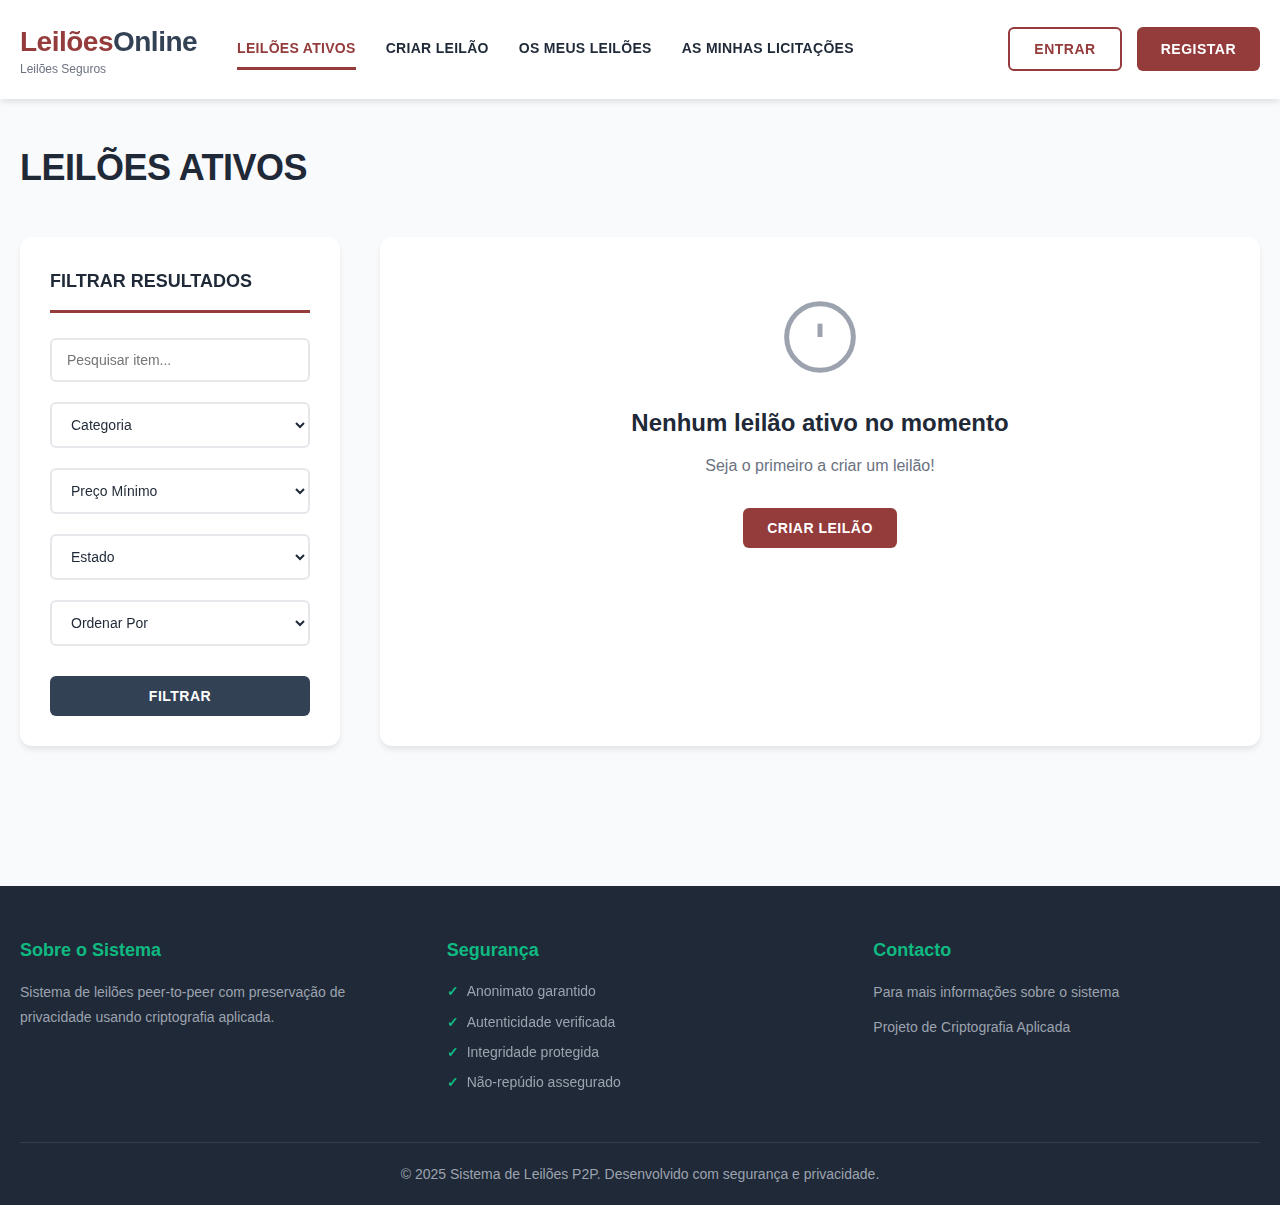
<file: index.html>
<!DOCTYPE html>
<html lang="pt">
<head>
    <meta charset="UTF-8">
    <meta name="viewport" content="width=device-width, initial-scale=1.0">
    <title>Sistema de Leilões P2P</title>
    <link rel="stylesheet" href="styles.css">
</head>
<body>
    <!-- Header -->
    <header class="header">
        <div class="container">
            <div class="logo">
                <h1>Leilões<span>Online</span></h1>
                <p class="logo-subtitle">Leilões Seguros</p>
            </div>
            <nav class="nav">
                <a href="#" class="nav-link active" data-page="leiloes">LEILÕES ATIVOS</a>
                <a href="#" class="nav-link" data-page="criar">CRIAR LEILÃO</a>
                <a href="#" class="nav-link" data-page="meus-leiloes">OS MEUS LEILÕES</a>
                <a href="#" class="nav-link" data-page="minhas-licitacoes">AS MINHAS LICITAÇÕES</a>
            </nav>
            <div class="user-actions">
                <button class="btn-secondary" id="btnLogin">Entrar</button>
                <button class="btn-primary" id="btnRegister">Registar</button>
            </div>
        </div>
    </header>

    <!-- Main Content -->
    <main class="main-content">
        <div class="container">
            <!-- Leilões Ativos Page -->
            <section id="page-leiloes" class="page-section active">
                <div class="page-header">
                    <h2>LEILÕES ATIVOS</h2>
                </div>

                <div class="content-wrapper">
                    <aside class="filters-sidebar">
                        <div class="filter-card">
                            <h3 class="filter-title">FILTRAR RESULTADOS</h3>
                            
                            <div class="filter-group">
                                <input type="text" class="filter-input" placeholder="Pesquisar item...">
                            </div>

                            <div class="filter-group">
                                <select class="filter-select">
                                    <option value="">Categoria</option>
                                    <option value="eletronicos">Eletrónicos</option>
                                    <option value="imoveis">Imóveis</option>
                                    <option value="veiculos">Veículos</option>
                                    <option value="arte">Arte e Colecionáveis</option>
                                    <option value="outros">Outros</option>
                                </select>
                            </div>

                            <div class="filter-group">
                                <select class="filter-select">
                                    <option value="">Preço Mínimo</option>
                                    <option value="0-100">0€ - 100€</option>
                                    <option value="100-500">100€ - 500€</option>
                                    <option value="500-1000">500€ - 1.000€</option>
                                    <option value="1000+">1.000€+</option>
                                </select>
                            </div>

                            <div class="filter-group">
                                <select class="filter-select">
                                    <option value="">Estado</option>
                                    <option value="aberto">Aberto</option>
                                    <option value="encerrado">Encerrado</option>
                                    <option value="aguardando">Aguardando Pagamento</option>
                                </select>
                            </div>

                            <div class="filter-group">
                                <select class="filter-select">
                                    <option value="">Ordenar Por</option>
                                    <option value="recentes">Mais Recentes</option>
                                    <option value="termina-breve">Termina Breve</option>
                                    <option value="preco-baixo">Preço: Baixo para Alto</option>
                                    <option value="preco-alto">Preço: Alto para Baixo</option>
                                </select>
                            </div>

                            <button class="btn-filter">FILTRAR</button>
                        </div>
                    </aside>

                    <section class="auctions-grid">
                        <!-- Os leilões ativos serão carregados dinamicamente aqui -->
                        <div class="empty-state">
                            <svg class="empty-icon" viewBox="0 0 24 24" fill="none" stroke="currentColor">
                                <circle cx="12" cy="12" r="10"/>
                                <line x1="12" y1="8" x2="12" y2="12"/>
                                <line x1="12" y1="16" x2="12.01" y2="16"/>
                            </svg>
                            <h3>Nenhum leilão ativo no momento</h3>
                            <p>Seja o primeiro a criar um leilão!</p>
                            <button class="btn-primary" onclick="navigateTo('criar')">CRIAR LEILÃO</button>
                        </div>
                    </section>
                </div>
            </section>

            <!-- Criar Leilão Page -->
            <section id="page-criar" class="page-section">
                <div class="page-header">
                    <h2>CRIAR NOVO LEILÃO</h2>
                </div>

                <div class="form-container">
                    <form id="formCriarLeilao" class="auction-form">
                        <div class="form-grid">
                            <div class="form-group full-width">
                                <label for="itemDescricao">Descrição do Item *</label>
                                <input type="text" id="itemDescricao" required placeholder="Ex: Smartphone Premium 2024">
                            </div>

                            <div class="form-group full-width">
                                <label for="itemDetalhes">Detalhes do Item *</label>
                                <textarea id="itemDetalhes" rows="4" required placeholder="Descreva o item em detalhe..."></textarea>
                            </div>

                            <div class="form-group">
                                <label for="categoria">Categoria *</label>
                                <select id="categoria" required>
                                    <option value="">Selecione uma categoria</option>
                                    <option value="eletronicos">Eletrónicos</option>
                                    <option value="imoveis">Imóveis</option>
                                    <option value="veiculos">Veículos</option>
                                    <option value="arte">Arte e Colecionáveis</option>
                                    <option value="outros">Outros</option>
                                </select>
                            </div>

                            <div class="form-group">
                                <label for="precoMinimo">Preço Mínimo (€)</label>
                                <input type="number" id="precoMinimo" min="0" step="0.01" placeholder="Opcional">
                            </div>

                            <div class="form-group">
                                <label for="dataEncerramento">Data de Encerramento *</label>
                                <input type="date" id="dataEncerramento" required>
                            </div>

                            <div class="form-group">
                                <label for="horaEncerramento">Hora de Encerramento *</label>
                                <input type="time" id="horaEncerramento" required>
                            </div>

                            <div class="form-group full-width">
                                <label for="imagemItem">Imagem do Item</label>
                                <input type="file" id="imagemItem" accept="image/*">
                                <small>Formatos aceites: JPG, PNG, GIF (máx. 5MB)</small>
                            </div>
                        </div>

                        <div class="form-actions">
                            <button type="submit" class="btn-primary">CRIAR LEILÃO</button>
                            <button type="reset" class="btn-secondary">LIMPAR FORMULÁRIO</button>
                        </div>
                    </form>
                </div>
            </section>

            <!-- Meus Leilões Page -->
            <section id="page-meus-leiloes" class="page-section">
                <div class="page-header">
                    <h2>OS MEUS LEILÕES</h2>
                </div>

                <div class="my-auctions-container">
                    <div class="auctions-grid">
                        <!-- Os leilões do utilizador serão carregados dinamicamente aqui -->
                        <div class="empty-state">
                            <svg class="empty-icon" viewBox="0 0 24 24" fill="none" stroke="currentColor">
                                <circle cx="12" cy="12" r="10"/>
                                <line x1="12" y1="8" x2="12" y2="12"/>
                                <line x1="12" y1="16" x2="12.01" y2="16"/>
                            </svg>
                            <h3>Ainda não criou nenhum leilão</h3>
                            <p>Crie o seu primeiro leilão e comece a vender!</p>
                            <button class="btn-primary" onclick="navigateTo('criar')">CRIAR LEILÃO</button>
                        </div>
                    </div>
                </div>
            </section>

            <!-- Minhas Licitações Page -->
            <section id="page-minhas-licitacoes" class="page-section">
                <div class="page-header">
                    <h2>AS MINHAS LICITAÇÕES</h2>
                </div>

                <div class="my-bids-container">
                    <div class="auctions-grid">
                        <!-- As licitações do utilizador serão carregadas dinamicamente aqui -->
                        <div class="empty-state">
                            <svg class="empty-icon" viewBox="0 0 24 24" fill="none" stroke="currentColor">
                                <circle cx="12" cy="12" r="10"/>
                                <line x1="12" y1="8" x2="12" y2="12"/>
                                <line x1="12" y1="16" x2="12.01" y2="16"/>
                            </svg>
                            <h3>Ainda não fez nenhuma licitação</h3>
                            <p>Explore os leilões ativos e faça a sua primeira licitação!</p>
                            <button class="btn-primary" onclick="navigateTo('leiloes')">VER LEILÕES</button>
                        </div>
                    </div>
                </div>
            </section>

            <!-- Login Page -->
            <section id="page-login" class="page-section">
                <div class="page-header">
                    <h2>ENTRAR</h2>
                </div>

                <div class="auth-container">
                    <div class="auth-card">
                        <div class="auth-header">
                            <svg class="auth-icon" viewBox="0 0 24 24" fill="none" stroke="currentColor">
                                <path d="M15 3h4a2 2 0 0 1 2 2v14a2 2 0 0 1-2 2h-4"/>
                                <polyline points="10 17 15 12 10 7"/>
                                <line x1="15" y1="12" x2="3" y2="12"/>
                            </svg>
                            <h3>Bem-vindo de volta!</h3>
                            <p>Entre com as suas credenciais para aceder ao sistema</p>
                        </div>

                        <form id="formLogin" class="auth-form">
                            <div class="form-group">
                                <label for="loginEmail">Email ou Nome de Utilizador *</label>
                                <input type="text" id="loginEmail" required placeholder="exemplo@email.com">
                            </div>

                            <div class="form-group">
                                <label for="loginPassword">Palavra-passe *</label>
                                <input type="password" id="loginPassword" required placeholder="••••••••">
                            </div>

                            <div class="form-options">
                                <label class="checkbox-label">
                                    <input type="checkbox" id="rememberMe">
                                    <span>Lembrar-me</span>
                                </label>
                                <a href="#" class="link-text">Esqueceu a palavra-passe?</a>
                            </div>

                            <button type="submit" class="btn-primary btn-full">ENTRAR</button>
                        </form>

                        <div class="auth-footer">
                            <p>Ainda não tem conta? <a href="#" class="link-primary" onclick="navigateTo('register'); return false;">Registar agora</a></p>
                        </div>

                        <div class="auth-divider">
                            <span>OU</span>
                        </div>

                        <div class="security-info">
                            <svg class="security-icon" viewBox="0 0 24 24" fill="none" stroke="currentColor">
                                <rect x="3" y="11" width="18" height="11" rx="2" ry="2"/>
                                <path d="M7 11V7a5 5 0 0 1 10 0v4"/>
                            </svg>
                            <div class="security-text">
                                <strong>Segurança Garantida</strong>
                                <p>Todas as comunicações são protegidas com criptografia de ponta a ponta</p>
                            </div>
                        </div>
                    </div>
                </div>
            </section>

            <!-- Register Page -->
            <section id="page-register" class="page-section">
                <div class="page-header">
                    <h2>REGISTAR</h2>
                </div>

                <div class="auth-container">
                    <div class="auth-card">
                        <div class="auth-header">
                            <svg class="auth-icon" viewBox="0 0 24 24" fill="none" stroke="currentColor">
                                <path d="M16 21v-2a4 4 0 0 0-4-4H5a4 4 0 0 0-4 4v2"/>
                                <circle cx="8.5" cy="7" r="4"/>
                                <line x1="20" y1="8" x2="20" y2="14"/>
                                <line x1="23" y1="11" x2="17" y2="11"/>
                            </svg>
                            <h3>Criar Nova Conta</h3>
                            <p>Junte-se ao sistema de leilões P2P seguro e privado</p>
                        </div>

                        <form id="formRegister" class="auth-form">
                            <div class="form-group">
                                <label for="registerName">Nome Completo *</label>
                                <input type="text" id="registerName" required placeholder="João Silva">
                            </div>

                            <div class="form-group">
                                <label for="registerEmail">Email *</label>
                                <input type="email" id="registerEmail" required placeholder="exemplo@email.com">
                            </div>

                            <div class="form-group">
                                <label for="registerUsername">Nome de Utilizador *</label>
                                <input type="text" id="registerUsername" required placeholder="joaosilva">
                                <small>Este será o seu identificador único no sistema</small>
                            </div>

                            <div class="form-group">
                                <label for="registerPassword">Palavra-passe *</label>
                                <input type="password" id="registerPassword" required placeholder="••••••••">
                                <small>Mínimo 8 caracteres, incluindo letras e números</small>
                            </div>

                            <div class="form-group">
                                <label for="registerPasswordConfirm">Confirmar Palavra-passe *</label>
                                <input type="password" id="registerPasswordConfirm" required placeholder="••••••••">
                            </div>

                            <div class="form-options">
                                <label class="checkbox-label">
                                    <input type="checkbox" id="acceptTerms" required>
                                    <span>Aceito os <a href="#" class="link-text">termos e condições</a></span>
                                </label>
                            </div>

                            <button type="submit" class="btn-primary btn-full">CRIAR CONTA</button>
                        </form>

                        <div class="auth-footer">
                            <p>Já tem uma conta? <a href="#" class="link-primary" onclick="navigateTo('login'); return false;">Entrar</a></p>
                        </div>

                        <div class="auth-divider">
                            <span>PROCESSO DE REGISTO</span>
                        </div>

                        <div class="registration-steps">
                            <div class="step-item">
                                <div class="step-number">1</div>
                                <div class="step-content">
                                    <strong>Criar Conta</strong>
                                    <p>Preencha os seus dados pessoais</p>
                                </div>
                            </div>
                            <div class="step-item">
                                <div class="step-number">2</div>
                                <div class="step-content">
                                    <strong>Geração de Chaves</strong>
                                    <p>O sistema gera automaticamente as suas chaves criptográficas</p>
                                </div>
                            </div>
                            <div class="step-item">
                                <div class="step-number">3</div>
                                <div class="step-content">
                                    <strong>Verificação</strong>
                                    <p>Confirme o seu email para ativar a conta</p>
                                </div>
                            </div>
                        </div>

                        <div class="security-info">
                            <svg class="security-icon" viewBox="0 0 24 24" fill="none" stroke="currentColor">
                                <path d="M12 22s8-4 8-10V5l-8-3-8 3v7c0 6 8 10 8 10z"/>
                            </svg>
                            <div class="security-text">
                                <strong>Privacidade Garantida</strong>
                                <p>As suas chaves privadas nunca saem do seu dispositivo. Total anonimato nas transações.</p>
                            </div>
                        </div>
                    </div>
                </div>
            </section>
        </div>
    </main>

    <!-- Footer -->
    <footer class="footer">
        <div class="container">
            <div class="footer-content">
                <div class="footer-section">
                    <h4>Sobre o Sistema</h4>
                    <p>Sistema de leilões peer-to-peer com preservação de privacidade usando criptografia aplicada.</p>
                </div>
                <div class="footer-section">
                    <h4>Segurança</h4>
                    <ul>
                        <li>Anonimato garantido</li>
                        <li>Autenticidade verificada</li>
                        <li>Integridade protegida</li>
                        <li>Não-repúdio assegurado</li>
                    </ul>
                </div>
                <div class="footer-section">
                    <h4>Contacto</h4>
                    <p>Para mais informações sobre o sistema</p>
                    <p>Projeto de Criptografia Aplicada</p>
                </div>
            </div>
            <div class="footer-bottom">
                <p>&copy; 2025 Sistema de Leilões P2P. Desenvolvido com segurança e privacidade.</p>
            </div>
        </div>
    </footer>

    <script src="script.js"></script>
</body>
</html>
</file>
<file: styles.css>
/* Reset and Base Styles */
* {
    margin: 0;
    padding: 0;
    box-sizing: border-box;
}

:root {
    --primary-color: #943b3b;
    --primary-light: #bf6a6a;
    --primary-dark: #7a2e2e;
    --secondary-color: #334155;
    --secondary-light: #475569;
    --accent-color: #10b981;
    --accent-dark: #059669;
    --success-color: #10b981;
    --danger-color: #ef4444;
    --warning-color: #f59e0b;
    --text-dark: #1f2937;
    --text-medium: #6b7280;
    --text-light: #9ca3af;
    --bg-light: #f9fafb;
    --bg-white: #ffffff;
    --border-color: #e5e7eb;
    --shadow-sm: 0 1px 2px 0 rgba(0, 0, 0, 0.05);
    --shadow-md: 0 4px 6px -1px rgba(0, 0, 0, 0.1);
    --shadow-lg: 0 10px 15px -3px rgba(0, 0, 0, 0.1);
}

body {
    font-family: 'Segoe UI', Tahoma, Geneva, Verdana, sans-serif;
    color: var(--text-dark);
    background-color: var(--bg-light);
    line-height: 1.6;
}

.container {
    max-width: 1400px;
    margin: 0 auto;
    padding: 0 20px;
}

/* Header */
.header {
    background-color: var(--bg-white);
    box-shadow: var(--shadow-md);
    position: sticky;
    top: 0;
    z-index: 1000;
    padding: 20px 0;
}

.header .container {
    display: flex;
    justify-content: space-between;
    align-items: center;
    gap: 40px;
    flex-wrap: wrap;
}

.logo h1 {
    font-size: 28px;
    font-weight: 800;
    color: var(--primary-color);
    letter-spacing: -0.5px;
}

.logo h1 span {
    color: var(--secondary-color);
}

.logo-subtitle {
    font-size: 12px;
    color: var(--text-medium);
    font-weight: 500;
    margin-top: -5px;
}

.nav {
    display: flex;
    gap: 30px;
    flex: 1;
    flex-wrap: wrap;
}

.nav-link {
    text-decoration: none;
    color: var(--text-dark);
    font-weight: 600;
    font-size: 14px;
    letter-spacing: 0.3px;
    padding: 8px 0;
    border-bottom: 3px solid transparent;
    transition: all 0.3s ease;
    white-space: nowrap;
    cursor: pointer;
}

.nav-link:hover,
.nav-link.active {
    color: var(--primary-color);
    border-bottom-color: var(--primary-color);
}

.user-actions {
    display: flex;
    gap: 15px;
}

.btn-primary,
.btn-secondary,
.btn-filter,
.btn-auction,
.btn-danger {
    padding: 12px 24px;
    border: none;
    border-radius: 6px;
    font-weight: 600;
    font-size: 14px;
    cursor: pointer;
    transition: all 0.3s ease;
    text-transform: uppercase;
    letter-spacing: 0.5px;
}

.btn-primary {
    background-color: var(--primary-color);
    color: white;
}

.btn-primary:hover {
    background-color: var(--primary-dark);
    transform: translateY(-2px);
    box-shadow: var(--shadow-md);
}

.btn-secondary {
    background-color: transparent;
    color: var(--primary-color);
    border: 2px solid var(--primary-color);
}

.btn-secondary:hover {
    background-color: var(--primary-color);
    color: white;
}

.btn-danger {
    background-color: var(--danger-color);
    color: white;
    width: 100%;
    margin-top: 10px;
}

.btn-danger:hover {
    background-color: #dc2626;
    transform: translateY(-2px);
}

/* Page Sections */
.page-section {
    display: none;
    animation: fadeIn 0.3s ease-in;
}

.page-section.active {
    display: block;
}

/* Main Content */
.main-content {
    padding: 40px 0 60px;
}

.page-header {
    margin-bottom: 40px;
}

.page-header h2 {
    font-size: 36px;
    font-weight: 800;
    color: var(--text-dark);
    letter-spacing: -0.5px;
}

.content-wrapper {
    display: grid;
    grid-template-columns: 320px 1fr;
    gap: 40px;
}

/* Filters Sidebar */
.filters-sidebar {
    position: sticky;
    top: 120px;
    height: fit-content;
}

.filter-card {
    background-color: var(--bg-white);
    border-radius: 12px;
    padding: 30px;
    box-shadow: var(--shadow-md);
}

.filter-title {
    font-size: 18px;
    font-weight: 700;
    color: var(--text-dark);
    margin-bottom: 25px;
    padding-bottom: 15px;
    border-bottom: 3px solid var(--primary-color);
}

.filter-group {
    margin-bottom: 20px;
}

.filter-input,
.filter-select {
    width: 100%;
    padding: 12px 15px;
    border: 2px solid var(--border-color);
    border-radius: 6px;
    font-size: 14px;
    color: var(--text-dark);
    background-color: var(--bg-white);
    transition: all 0.3s ease;
}

.filter-input:focus,
.filter-select:focus {
    outline: none;
    border-color: var(--primary-color);
    box-shadow: 0 0 0 3px rgba(148, 59, 59, 0.1);
}

.btn-filter {
    width: 100%;
    background-color: var(--secondary-color);
    color: white;
    margin-top: 10px;
}

.btn-filter:hover {
    background-color: var(--secondary-light);
    transform: translateY(-2px);
    box-shadow: var(--shadow-md);
}

/* Form Container */
.form-container {
    max-width: 900px;
    margin: 0 auto;
}

.auction-form {
    background-color: var(--bg-white);
    border-radius: 12px;
    padding: 40px;
    box-shadow: var(--shadow-md);
}

.form-grid {
    display: grid;
    grid-template-columns: repeat(2, 1fr);
    gap: 25px;
}

.form-group {
    display: flex;
    flex-direction: column;
}

.form-group.full-width {
    grid-column: 1 / -1;
}

.form-group label {
    font-weight: 600;
    color: var(--text-dark);
    margin-bottom: 8px;
    font-size: 14px;
}

.form-group input,
.form-group select,
.form-group textarea {
    padding: 12px 15px;
    border: 2px solid var(--border-color);
    border-radius: 6px;
    font-size: 14px;
    color: var(--text-dark);
    background-color: var(--bg-white);
    transition: all 0.3s ease;
    font-family: inherit;
}

.form-group input:focus,
.form-group select:focus,
.form-group textarea:focus {
    outline: none;
    border-color: var(--primary-color);
    box-shadow: 0 0 0 3px rgba(148, 59, 59, 0.1);
}

.form-group small {
    margin-top: 5px;
    color: var(--text-medium);
    font-size: 12px;
}

.form-actions {
    display: flex;
    gap: 15px;
    margin-top: 30px;
    padding-top: 30px;
    border-top: 2px solid var(--border-color);
}

.form-actions button {
    flex: 1;
}

/* Auctions Grid */
.auctions-grid {
    display: grid;
    grid-template-columns: repeat(auto-fill, minmax(350px, 1fr));
    gap: 30px;
}

.auction-card {
    background-color: var(--bg-white);
    border-radius: 12px;
    overflow: hidden;
    box-shadow: var(--shadow-md);
    transition: all 0.3s ease;
}

.auction-card:hover {
    transform: translateY(-5px);
    box-shadow: var(--shadow-lg);
}

.auction-image {
    position: relative;
    width: 100%;
    height: 250px;
    overflow: hidden;
    background: linear-gradient(135deg, #f8fafc 0%, #e2e8f0 100%);
}

.auction-image img {
    width: 100%;
    height: 100%;
    object-fit: cover;
    transition: transform 0.3s ease;
}

.auction-card:hover .auction-image img {
    transform: scale(1.05);
}

.auction-badge {
    position: absolute;
    top: 20px;
    left: 20px;
    background-color: var(--primary-color);
    color: white;
    padding: 10px 15px;
    border-radius: 8px;
    text-align: center;
    min-width: 60px;
    box-shadow: var(--shadow-md);
}

.badge-day {
    display: block;
    font-size: 24px;
    font-weight: 800;
    line-height: 1;
}

.badge-month {
    display: block;
    font-size: 12px;
    font-weight: 600;
    text-transform: uppercase;
    margin-top: 2px;
}

.auction-status {
    position: absolute;
    top: 20px;
    right: 20px;
    padding: 6px 12px;
    border-radius: 20px;
    font-size: 11px;
    font-weight: 700;
    letter-spacing: 0.5px;
    text-transform: uppercase;
    box-shadow: var(--shadow-md);
}

.status-active {
    background-color: var(--success-color);
    color: white;
}

.status-ending {
    background-color: var(--warning-color);
    color: white;
}

.status-closed {
    background-color: var(--text-medium);
    color: white;
}

.status-winning {
    background-color: var(--success-color);
    color: white;
}

.status-losing {
    background-color: var(--danger-color);
    color: white;
}

.auction-content {
    padding: 25px;
}

.auction-title {
    font-size: 20px;
    font-weight: 700;
    color: var(--text-dark);
    margin-bottom: 15px;
    line-height: 1.3;
}

.auction-info {
    margin-bottom: 20px;
}

.info-item {
    display: flex;
    align-items: center;
    gap: 8px;
    margin-bottom: 10px;
    color: var(--text-medium);
    font-size: 14px;
}

.icon {
    width: 18px;
    height: 18px;
    stroke-width: 2;
    flex-shrink: 0;
}

.auction-price {
    margin-top: 20px;
    padding-top: 20px;
    border-top: 2px solid var(--border-color);
    display: flex;
    justify-content: space-between;
    align-items: center;
}

.price-label {
    font-size: 14px;
    color: var(--text-medium);
    font-weight: 600;
}

.price-value {
    font-size: 28px;
    font-weight: 800;
    color: var(--primary-color);
}

/* Bid Status Styles */
.bid-status {
    margin-top: 15px;
    padding: 15px;
    background-color: var(--bg-light);
    border-radius: 8px;
}

.bid-info-row {
    display: flex;
    justify-content: space-between;
    align-items: center;
    margin-bottom: 8px;
}

.bid-info-row:last-child {
    margin-bottom: 0;
}

.bid-label {
    font-size: 13px;
    color: var(--text-medium);
    font-weight: 600;
}

.bid-amount {
    font-size: 18px;
    font-weight: 700;
}

.bid-amount.my-bid {
    color: var(--primary-color);
}

.bid-amount.current-bid {
    color: var(--text-dark);
}

.auction-actions {
    display: flex;
    flex-direction: column;
    gap: 10px;
}

.btn-auction {
    width: 100%;
    background-color: var(--secondary-color);
    color: white;
    margin-top: 15px;
}

.btn-auction:hover {
    background-color: var(--secondary-light);
    transform: translateY(-2px);
    box-shadow: var(--shadow-md);
}

/* Empty State */
.empty-state {
    grid-column: 1 / -1;
    text-align: center;
    padding: 60px 20px;
    background-color: var(--bg-white);
    border-radius: 12px;
    box-shadow: var(--shadow-md);
}

.empty-icon {
    width: 80px;
    height: 80px;
    margin: 0 auto 20px;
    color: var(--text-light);
    stroke-width: 1.5;
}

.empty-state h3 {
    font-size: 24px;
    font-weight: 700;
    color: var(--text-dark);
    margin-bottom: 10px;
}

.empty-state p {
    font-size: 16px;
    color: var(--text-medium);
    margin-bottom: 30px;
}

/* Authentication Pages */
.auth-container {
    max-width: 550px;
    margin: 0 auto;
}

.auth-card {
    background-color: var(--bg-white);
    border-radius: 12px;
    padding: 40px;
    box-shadow: var(--shadow-lg);
}

.auth-header {
    text-align: center;
    margin-bottom: 35px;
}

.auth-icon {
    width: 64px;
    height: 64px;
    margin: 0 auto 20px;
    color: var(--primary-color);
    stroke-width: 1.5;
}

.auth-header h3 {
    font-size: 28px;
    font-weight: 800;
    color: var(--text-dark);
    margin-bottom: 10px;
}

.auth-header p {
    font-size: 15px;
    color: var(--text-medium);
    line-height: 1.6;
}

.auth-form {
    margin-bottom: 25px;
}

.auth-form .form-group {
    margin-bottom: 20px;
}

.auth-form .form-group:last-of-type {
    margin-bottom: 25px;
}

.form-options {
    display: flex;
    justify-content: space-between;
    align-items: center;
    margin-bottom: 25px;
    flex-wrap: wrap;
    gap: 10px;
}

.checkbox-label {
    display: flex;
    align-items: center;
    gap: 8px;
    cursor: pointer;
    font-size: 14px;
    color: var(--text-dark);
}

.checkbox-label input[type="checkbox"] {
    width: 18px;
    height: 18px;
    cursor: pointer;
    accent-color: var(--primary-color);
}

.checkbox-label span {
    user-select: none;
}

.link-text {
    color: var(--text-medium);
    text-decoration: none;
    font-size: 14px;
    transition: color 0.3s ease;
}

.link-text:hover {
    color: var(--primary-color);
}

.link-primary {
    color: var(--primary-color);
    text-decoration: none;
    font-weight: 600;
    transition: color 0.3s ease;
}

.link-primary:hover {
    color: var(--primary-light);
    text-decoration: underline;
}

.btn-full {
    width: 100%;
    padding: 14px 24px;
    font-size: 15px;
}

.auth-footer {
    text-align: center;
    padding: 20px 0;
    border-top: 1px solid var(--border-color);
    margin-bottom: 20px;
}

.auth-footer p {
    color: var(--text-medium);
    font-size: 14px;
}

.auth-divider {
    position: relative;
    text-align: center;
    margin: 30px 0;
}

.auth-divider::before {
    content: '';
    position: absolute;
    top: 50%;
    left: 0;
    right: 0;
    height: 1px;
    background-color: var(--border-color);
}

.auth-divider span {
    position: relative;
    background-color: var(--bg-white);
    padding: 0 15px;
    font-size: 12px;
    font-weight: 600;
    color: var(--text-medium);
    letter-spacing: 0.5px;
}

.security-info {
    display: flex;
    gap: 15px;
    padding: 20px;
    background-color: var(--bg-light);
    border-radius: 8px;
    border-left: 4px solid var(--accent-color);
}

.security-icon {
    width: 40px;
    height: 40px;
    color: var(--accent-color);
    stroke-width: 2;
    flex-shrink: 0;
}

.security-text strong {
    display: block;
    font-size: 15px;
    color: var(--text-dark);
    margin-bottom: 5px;
}

.security-text p {
    font-size: 13px;
    color: var(--text-medium);
    line-height: 1.6;
    margin: 0;
}

/* Registration Steps */
.registration-steps {
    margin: 25px 0;
}

.step-item {
    display: flex;
    gap: 15px;
    margin-bottom: 20px;
    align-items: flex-start;
}

.step-item:last-child {
    margin-bottom: 0;
}

.step-number {
    width: 36px;
    height: 36px;
    background-color: var(--primary-color);
    color: white;
    border-radius: 50%;
    display: flex;
    align-items: center;
    justify-content: center;
    font-weight: 700;
    font-size: 16px;
    flex-shrink: 0;
}

.step-content strong {
    display: block;
    font-size: 15px;
    color: var(--text-dark);
    margin-bottom: 4px;
}

.step-content p {
    font-size: 13px;
    color: var(--text-medium);
    line-height: 1.5;
    margin: 0;
}

/* Footer */
.footer {
    background-color: var(--text-dark);
    color: white;
    padding: 50px 0 20px;
    margin-top: 80px;
}

.footer-content {
    display: grid;
    grid-template-columns: repeat(3, 1fr);
    gap: 40px;
    margin-bottom: 40px;
}

.footer-section h4 {
    font-size: 18px;
    font-weight: 700;
    margin-bottom: 15px;
    color: var(--accent-color);
}

.footer-section p {
    color: var(--text-light);
    font-size: 14px;
    line-height: 1.8;
    margin-bottom: 10px;
}

.footer-section ul {
    list-style: none;
}

.footer-section ul li {
    color: var(--text-light);
    font-size: 14px;
    margin-bottom: 8px;
    padding-left: 20px;
    position: relative;
}

.footer-section ul li::before {
    content: "✓";
    position: absolute;
    left: 0;
    color: var(--success-color);
    font-weight: bold;
}

.footer-bottom {
    border-top: 1px solid rgba(255, 255, 255, 0.1);
    padding-top: 20px;
    text-align: center;
}

.footer-bottom p {
    color: var(--text-light);
    font-size: 14px;
}

/* Responsive Design */
@media (max-width: 1200px) {
    .content-wrapper {
        grid-template-columns: 280px 1fr;
        gap: 30px;
    }

    .auctions-grid {
        grid-template-columns: repeat(auto-fill, minmax(300px, 1fr));
    }
}

@media (max-width: 992px) {
    .header .container {
        flex-wrap: wrap;
    }

    .nav {
        order: 3;
        width: 100%;
        justify-content: center;
        border-top: 1px solid var(--border-color);
        padding-top: 15px;
        margin-top: 15px;
    }

    .content-wrapper {
        grid-template-columns: 1fr;
    }

    .filters-sidebar {
        position: static;
    }

    .footer-content {
        grid-template-columns: 1fr;
        gap: 30px;
    }

    .form-grid {
        grid-template-columns: 1fr;
    }
}

@media (max-width: 768px) {
    .nav {
        gap: 15px;
        flex-wrap: wrap;
    }

    .nav-link {
        font-size: 12px;
    }

    .auctions-grid {
        grid-template-columns: 1fr;
    }

    .page-header h2 {
        font-size: 28px;
    }

    .user-actions {
        width: 100%;
    }

    .user-actions button {
        flex: 1;
    }

    .auction-form {
        padding: 25px;
    }

    .form-actions {
        flex-direction: column;
    }
}

/* Animation */
@keyframes fadeIn {
    from {
        opacity: 0;
        transform: translateY(20px);
    }
    to {
        opacity: 1;
        transform: translateY(0);
    }
}

.auction-card {
    animation: fadeIn 0.5s ease-out;
}

.auction-card:nth-child(1) { animation-delay: 0.1s; }
.auction-card:nth-child(2) { animation-delay: 0.2s; }
.auction-card:nth-child(3) { animation-delay: 0.3s; }
.auction-card:nth-child(4) { animation-delay: 0.4s; }
</file>
